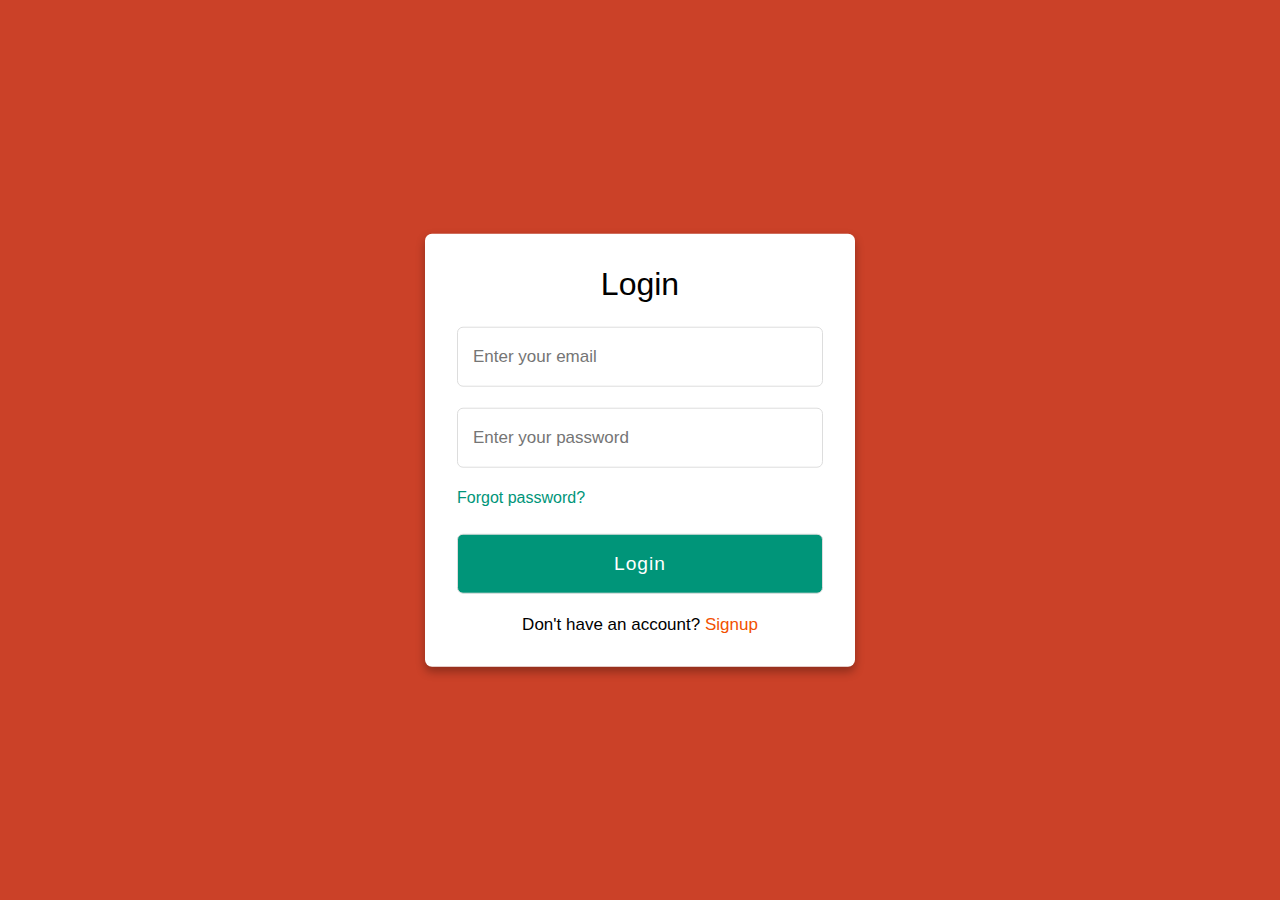
<file: Prasun sai Khatua Project/login.html>
<!DOCTYPE html>
<!-- Coding By CodingNepal - codingnepalweb.com -->
<html lang="en">
<head>
  <meta charset="UTF-8">
  <meta name="viewport" content="width=device-width, initial-scale=1.0">
  <meta http-equiv="X-UA-Compatible" content="ie=edge">
  <title>Login & Registration Form</title>
  <!---Custom CSS File--->
  <style>
*{
  margin: 0;
  padding: 0;
  box-sizing: border-box;
  font-family: 'Poppins', sans-serif;
}
body{
  min-height: 100vh;
  width: 100%;
  background: #cb4128;
}
.container{
  position: absolute;
  top: 50%;
  left: 50%;
  transform: translate(-50%,-50%);
  max-width: 430px;
  width: 100%;
  background: #fff;
  border-radius: 7px;
  box-shadow: 0 5px 10px rgba(0,0,0,0.3);
}
.container .registration{
  display: none;
}
#check:checked ~ .registration{
  display: block;
}
#check:checked ~ .login{
  display: none;
}
#check{
  display: none;
}
.container .form{
  padding: 2rem;
}
.form header{
  font-size: 2rem;
  font-weight: 500;
  text-align: center;
  margin-bottom: 1.5rem;
}
 .form input{
   height: 60px;
   width: 100%;
   padding: 0 15px;
   font-size: 17px;
   margin-bottom: 1.3rem;
   border: 1px solid #ddd;
   border-radius: 6px;
   outline: none;
 }
 .form input:focus{
   box-shadow: 0 1px 0 rgba(0,0,0,0.2);
 }
.form a{
  font-size: 16px;
  color: #009579;
  text-decoration: none;
}
.form a:hover{
  text-decoration: underline;
}
.form input.button{
  color: #fff;
  background: #009579;
  font-size: 1.2rem;
  font-weight: 500;
  letter-spacing: 1px;
  margin-top: 1.7rem;
  cursor: pointer;
  transition: 0.4s;
}
.form input.button:hover{
  background: #f24900;
}
.signup{
  font-size: 17px;  
  text-align: center;
}
.signup label{
  color: #f25100;
  cursor: pointer;
}
.signup label:hover{
  text-decoration: underline;
}
        
  </style>
</head>

<body>
  <div class="container">
    <input type="checkbox" id="check">
    <div class="login form">
      <header>Login</header>
      <form action="#">
        <input type="text" placeholder="Enter your email">
        <input type="password" placeholder="Enter your password">
        <a href="#">Forgot password?</a>
        <input type="button" class="button" value="Login">
      </form>
      <div class="signup">
        <span class="signup">Don't have an account?
         <label for="check">Signup</label>
        </span>
      </div>
    </div>
    <div class="registration form">
      <header>Signup</header>
      <form action="#">
        <input type="text" placeholder="Enter your email">
        <input type="password" placeholder="Create a password">
        <input type="password" placeholder="Confirm your password">
        <input type="button" class="button" value="Signup">
      </form>
      <div class="signup">
        <span class="signup">Already have an account?
         <label for="check">Login</label>
        </span>
      </div>
    </div>
  </div>
</body>
</html>
</file>
